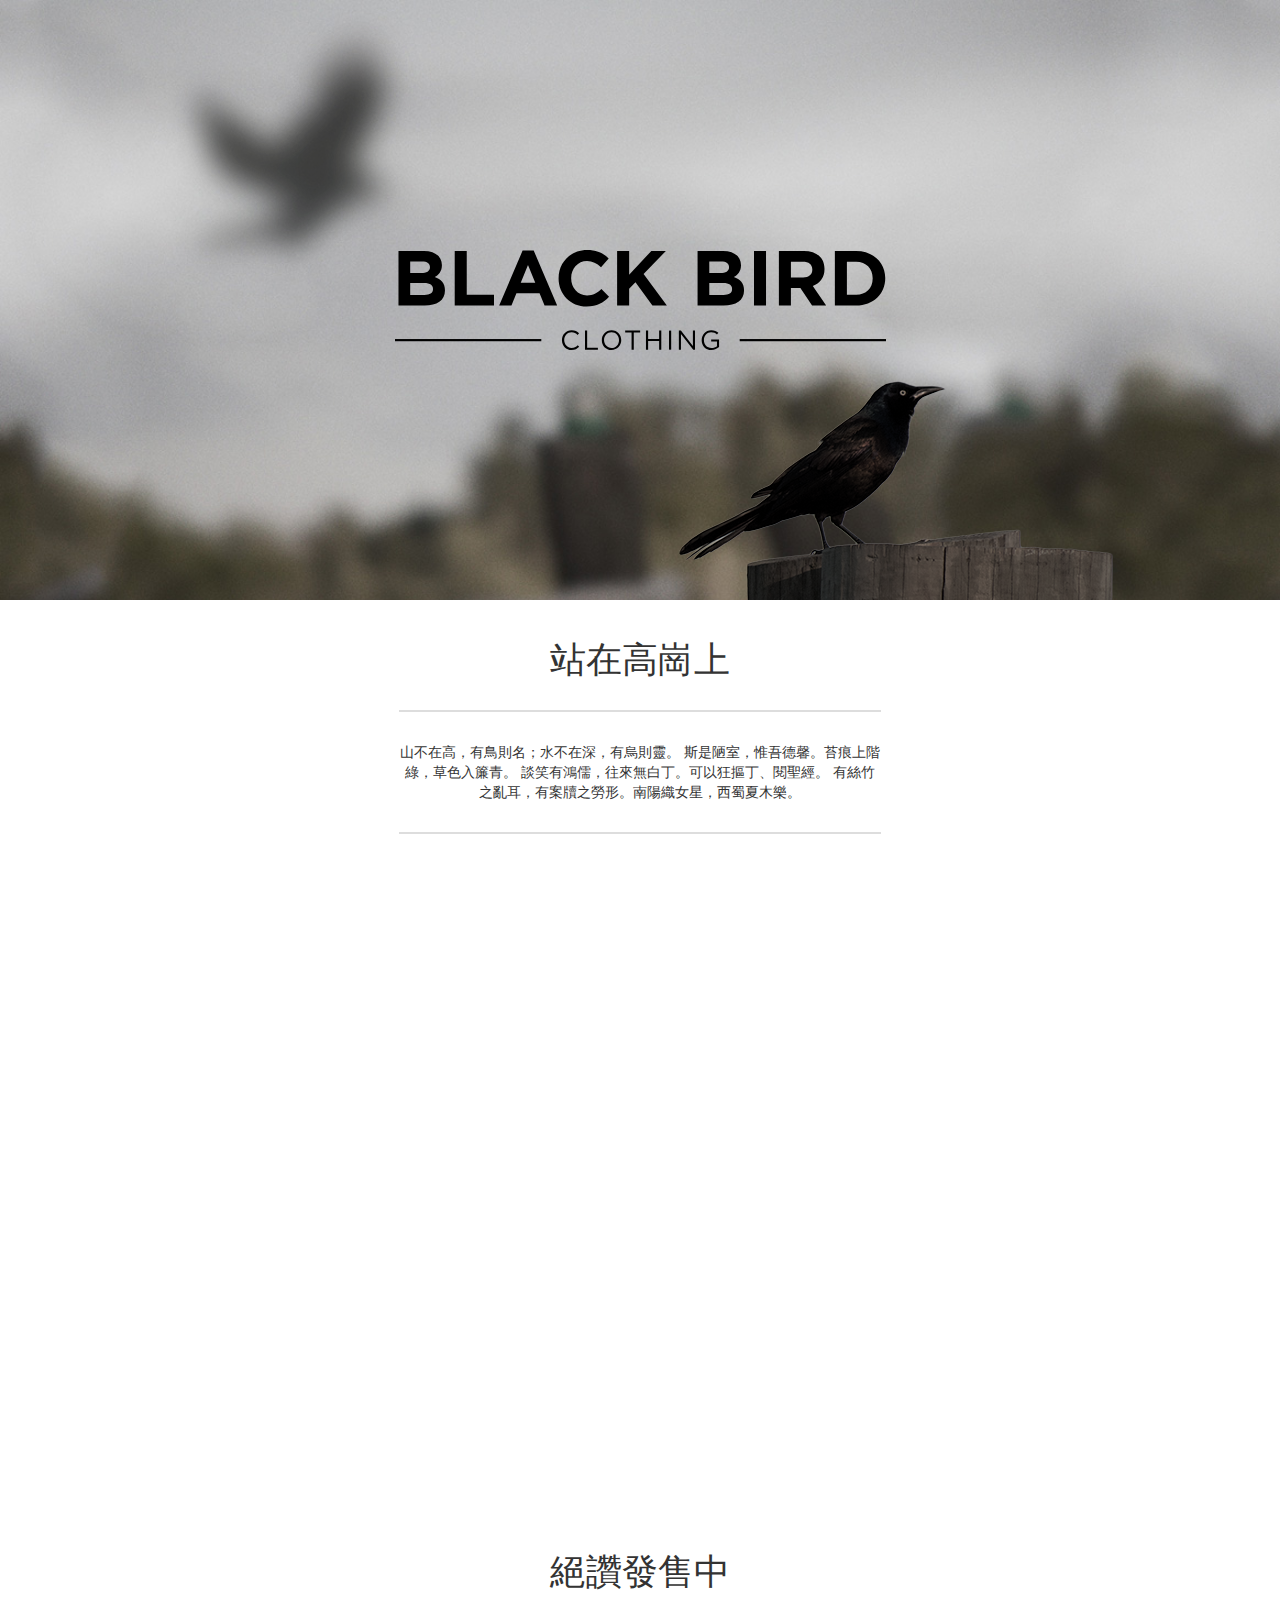
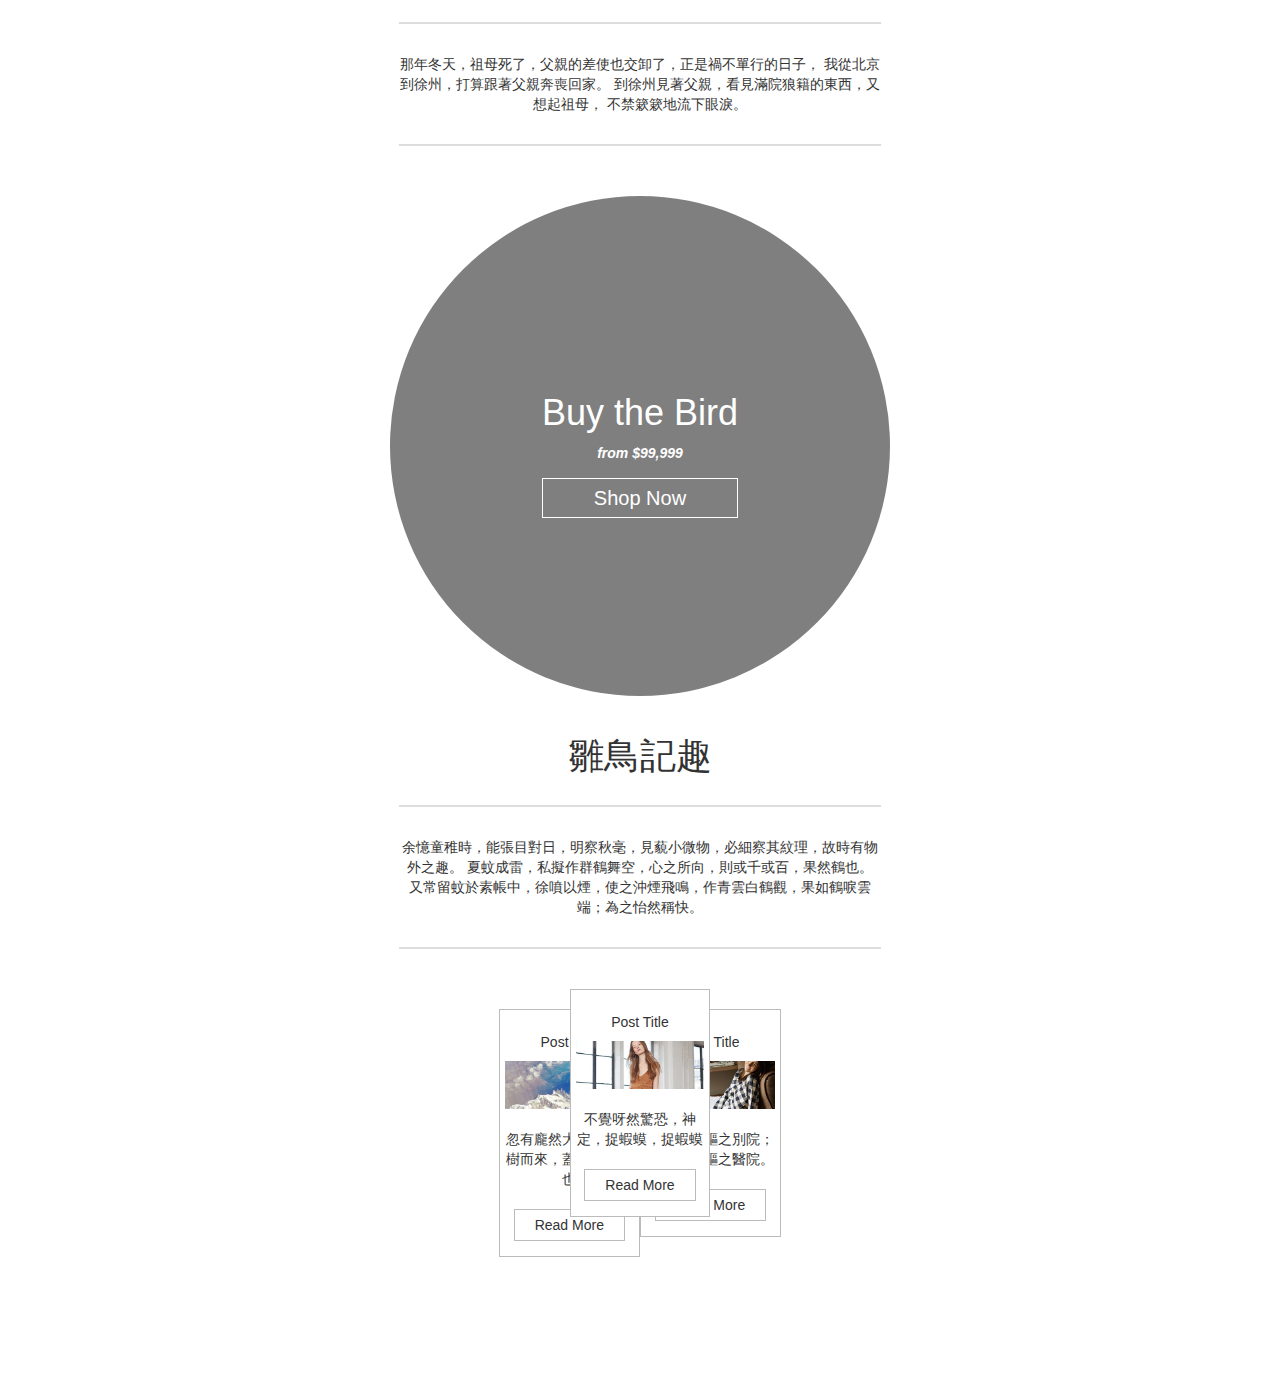
<file: index.html>
<!--DOCTYPE html-->
<html>
    <head>
        <meta charset="utf-8">
        <title>無與倫比的鳥人 - Black Bird</title>
        <link href="css/bootstrap.css" rel="stylesheet"/>
        <link href="css/style.css" rel="stylesheet" charset="utf-8"/>
    </head>
    <body>
<!---------------------------------------------------------------->
<!--header
<!---------------------------------------------------------------->
        <header>
            <div class="bird-box">
                <div class="back-bird"></div>
                <div class="logo"></div>
                <div class="fore-bird"></div>
            </div>
        </header>
<!---------------------------------------------------------------->
<!--main
<!---------------------------------------------------------------->
        <main>
            <div class="container" id="main">
                <h1>站在高崗上</h1>
                <p>
                    山不在高，有鳥則名；水不在深，有烏則靈。
                    斯是陋室，惟吾德馨。苔痕上階綠，草色入簾青。
                    談笑有鴻儒，往來無白丁。可以狂摳丁、閱聖經。
                    有絲竹之亂耳，有案牘之勞形。南陽織女星，西蜀夏木樂。
                </p>
                <div class="clothes">
                    <div class="row">
                        <figure class="col-md-4">
                            <div class="img-row">
                                <a href="#">
                                    <img class="img-responsive" src="img/model3.jpg" alt="model" />
                                </a>
                                <figcaption>Sweater - <strong>$99.0</strong></figcaption>
                            </div>
                        </figure>
                        <figure class="col-md-4">
                            <div class="img-row">
                                <a href="#">
                                    <img class="img-responsive" src="img/model1.jpg" alt="model" />
                                </a>
                                <figcaption>Black - <strong>$199.0</strong></figcaption>
                            </div>
                        </figure>
                        <figure class="col-md-4">
                            <div class="img-row">
                                <a href="#">
                                    <img class="img-responsive" src="img/model2.jpg" alt="model" />
                                </a>
                                <figcaption>Bird - <strong>$299.0</strong></figcaption>
                            </div>
                        </figure>
                    </div>
                    <div class="row">
                        <figure class="col-md-4">
                            <div class="img-row">
                                <a href="#">
                                    <img class="img-responsive" src="img/model1.jpg" alt="model" />
                                </a>
                                <figcaption>Sweater - <strong>$99.0</strong></figcaption>
                            </div>
                        </figure>
                        <figure class="col-md-4">
                            <div class="img-row">
                                <a href="#">
                                    <img class="img-responsive" src="img/model2.jpg" alt="model" />
                                </a>
                                <figcaption>Black - <strong>$199.0</strong></figcaption>
                            </div>
                        </figure>
                        <figure class="col-md-4">
                            <div class="img-row">
                                <a href="#">
                                    <img class="img-responsive" src="img/model3.jpg" alt="model" />
                                </a>
                                <figcaption>Bird - <strong>$299.0</strong></figcaption>
                            </div>
                        </figure>
                    </div>
                    <div class="row">
                        <figure class="col-md-4">
                            <div class="img-row">
                                <a href="#">
                                    <img class="img-responsive" src="img/model2.jpg" alt="model" />
                                </a>
                                <figcaption>Sweater - <strong>$99.0</strong></figcaption>
                            </div>
                        </figure>
                        <figure class="col-md-4">
                            <div class="img-row">
                                <a href="#">
                                    <img class="img-responsive" src="img/model3.jpg" alt="model" />
                                </a>
                                <figcaption>Black - <strong>$199.0</strong></figcaption>
                            </div>
                        </figure>
                        <figure class="col-md-4">
                            <div class="img-row">
                                <a href="#">
                                    <img class="img-responsive" src="img/model1.jpg" alt="model" />
                                </a>
                                <figcaption>Bird - <strong>$299.0</strong></figcaption>
                            </div>
                        </figure>
                    </div>
                </div>
                <h1>絕讚發售中</h1>
                <p>
                    那年冬天，祖母死了，父親的差使也交卸了，正是禍不單行的日子，
                    我從北京到徐州，打算跟著父親奔喪回家。
                    到徐州見著父親，看見滿院狼籍的東西，又想起祖母，
                    不禁簌簌地流下眼淚。
                </p>
            </div>
            <div class="large-window">
                <div class="tint">
                    <div class="promo text-center">
                        <h1>Buy the Bird</h1>
                        <strong>from $99,999</strong>
                        <a class="cta" href="#">Shop Now</a>
                    </div>
                </div>
            </div>
            <div class="container" id="content">
                <div class="blog">
                    <h1>雛鳥記趣</h1>
                    <p>
                        余憶童稚時，能張目對日，明察秋毫，見藐小微物，必細察其紋理，故時有物外之趣。
                        夏蚊成雷，私擬作群鶴舞空，心之所向，則或千或百，果然鶴也。
                        又常留蚊於素帳中，徐噴以煙，使之沖煙飛鳴，作青雲白鶴觀，果如鶴唳雲端；為之怡然稱快。
                    </p>
                    <div class="row">
                        <div class="col-md-4">
                            <div class="post post1">
                                <h5>Post Title</h5>
                                <img class="img-responsive" src="img/posts/one.jpg" alt="post" />
                                <p>
                                    忽有龐然大物拔山倒樹而來，蓋一癩蝦蟆也
                                </p>
                                <a href="#"><button type="button" name="button">Read More</button></a>
                            </div>
                        </div>
                        <div class="col-md-4">
                            <div class="post post2">
                                <h5>Post Title</h5>
                                <img class="img-responsive" src="img/posts/two.jpg" alt="post" />
                                <p>
                                    不覺呀然驚恐，神定，捉蝦蟆，捉蝦蟆
                                </p>
                                <a href="#"><button type="button" name="button">Read More</button></a>
                            </div>
                        </div>
                        <div class="col-md-4">
                            <div class="post post3">
                                <h5>Post Title</h5>
                                <img class="img-responsive" src="img/posts/three.jpg" alt="post" />
                                <p>
                                    鞭數十，驅之別院；鞭數千，驅之醫院。
                                </p>
                                <a href="#"><button type="button" name="button">Read More</button></a>
                            </div>
                        </div>
                    </div>
                </div>
            </div>
        </main>
<!---------------------------------------------------------------->
<!--footer
<!---------------------------------------------------------------->
        <footer>
            <div class="container" id="footer">
                <div class="row">
                    <div class="col-md-3">
                        <strong>FIND US ON</strong>
                        <ul>
                            <li><a href="#">Twitter</a></li>
                            <li><a href="#">Facebook</a></li>
                            <li><a href="#">Pinterest</a></li>
                            <li><a href="#">Instagram</a></li>
                        </ul>
                    </div>
                    <div class="col-md-3">
                        <strong>OTHER SHOPS</strong>
                        <ul>
                            <li><a href="#">Red Bruce</a></li>
                            <li><a href="#">Yellow Robin</a></li>
                            <li><a href="#">Pink Abby</a></li>
                            <li><a href="#">Gray Stuart</a></li>
                        </ul>
                    </div>
                    <div class="col-md-6 contact">
                        <p>
                            <strong>Black Bird是一個非人道販賣鳥隻的邪惡集團</strong><br/>
                            定期發佈優質毛皮、技術活動等相關資訊，歡迎訂閱我們的電子報！
                            每週六發送，完全免費，可隨時退訂。
                        </p>
                        <form action="index.html" method="post">
                            <div class="row">
                                <div class="col-md-12">
                                    <input type="email" name="email" placeholder="Your Email">
                                    <input class="btn-default" type="submit" name="submit" value="submit">
                                </div>
                            </div>
                        </form>
                    </div>
                </div>
            </div>
        </footer>
        <script src="http://ajax.googleapis.com/ajax/libs/jquery/1.11.1/jquery.min.js"></script>
        <script src="js/bootstrap.js"></script>
        <script src="js/isMobile.js"></script>
        <script src="js/style.js"></script>
        <script type="text/javascript">
            if(isMobile.phone || isMobile.tablet) {
                window.location.replace('mobile.html');
            }
        </script>
    </body>
</html>
</file>
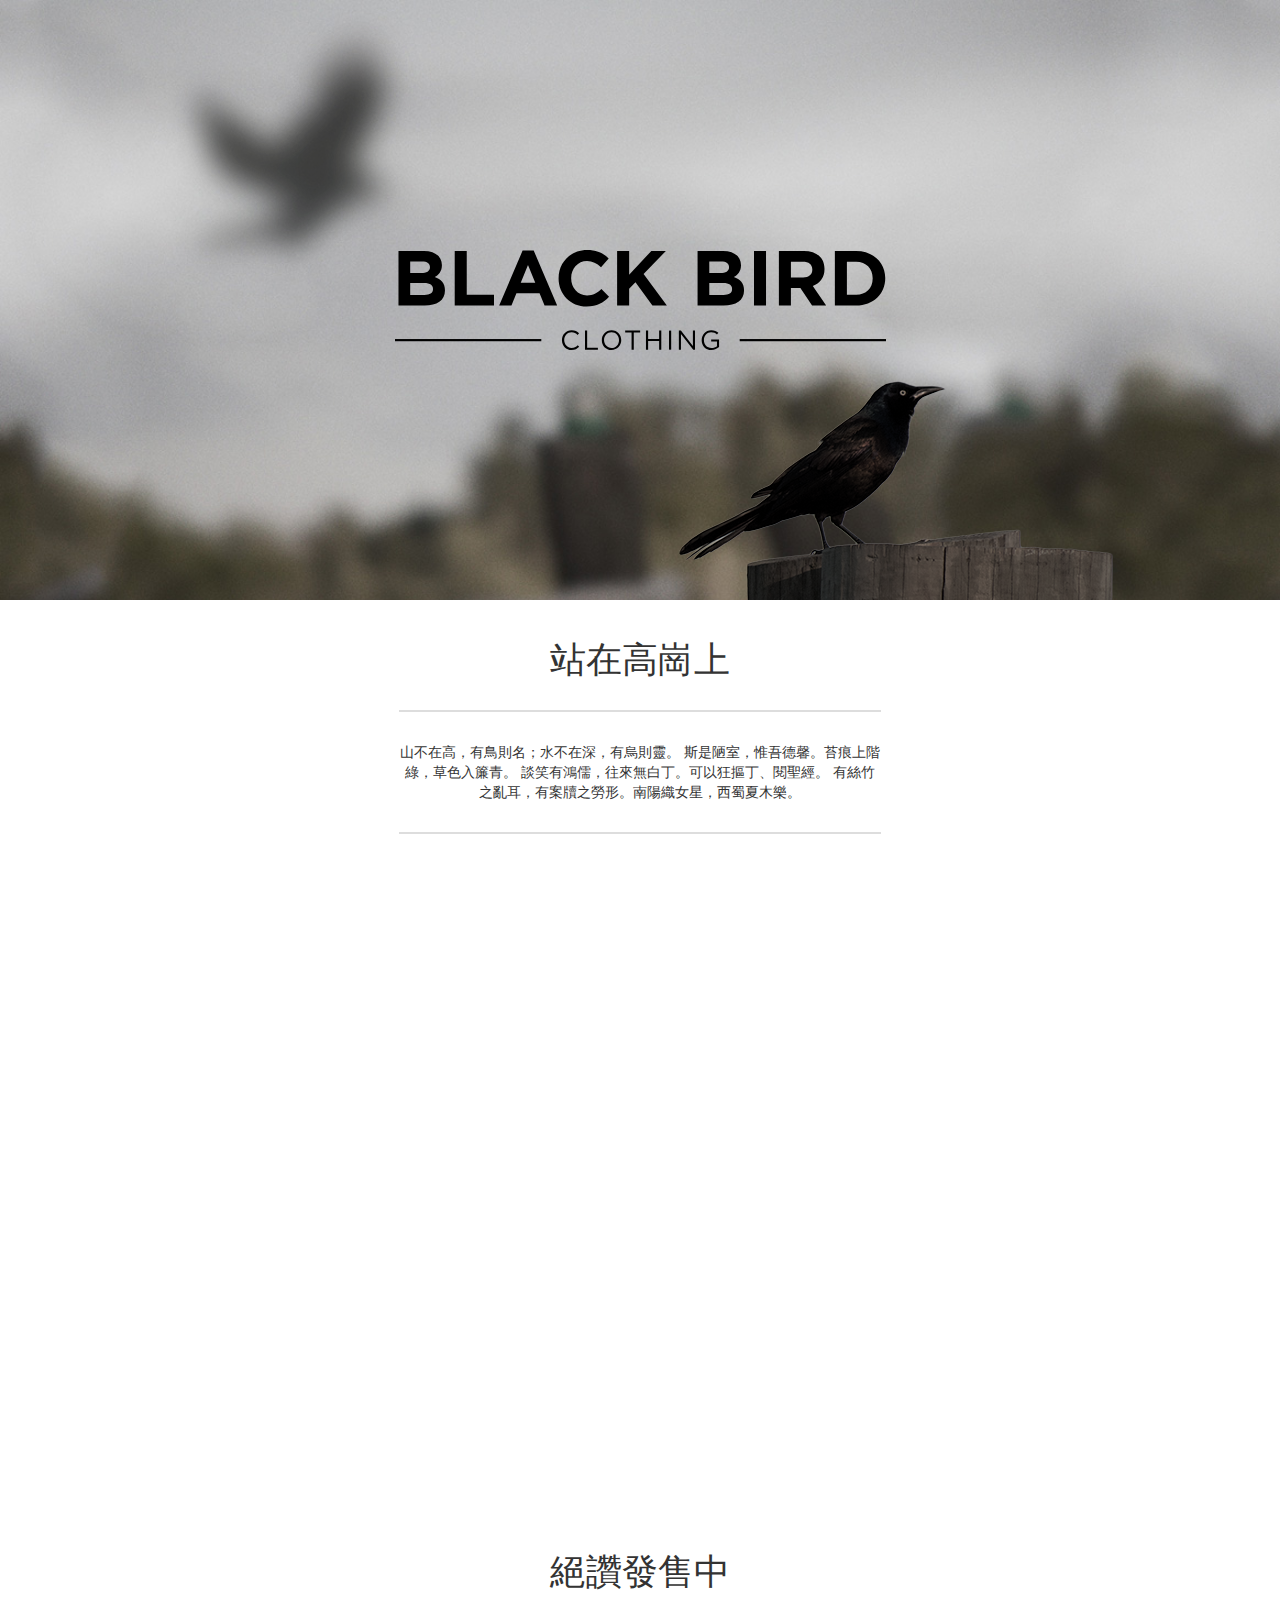
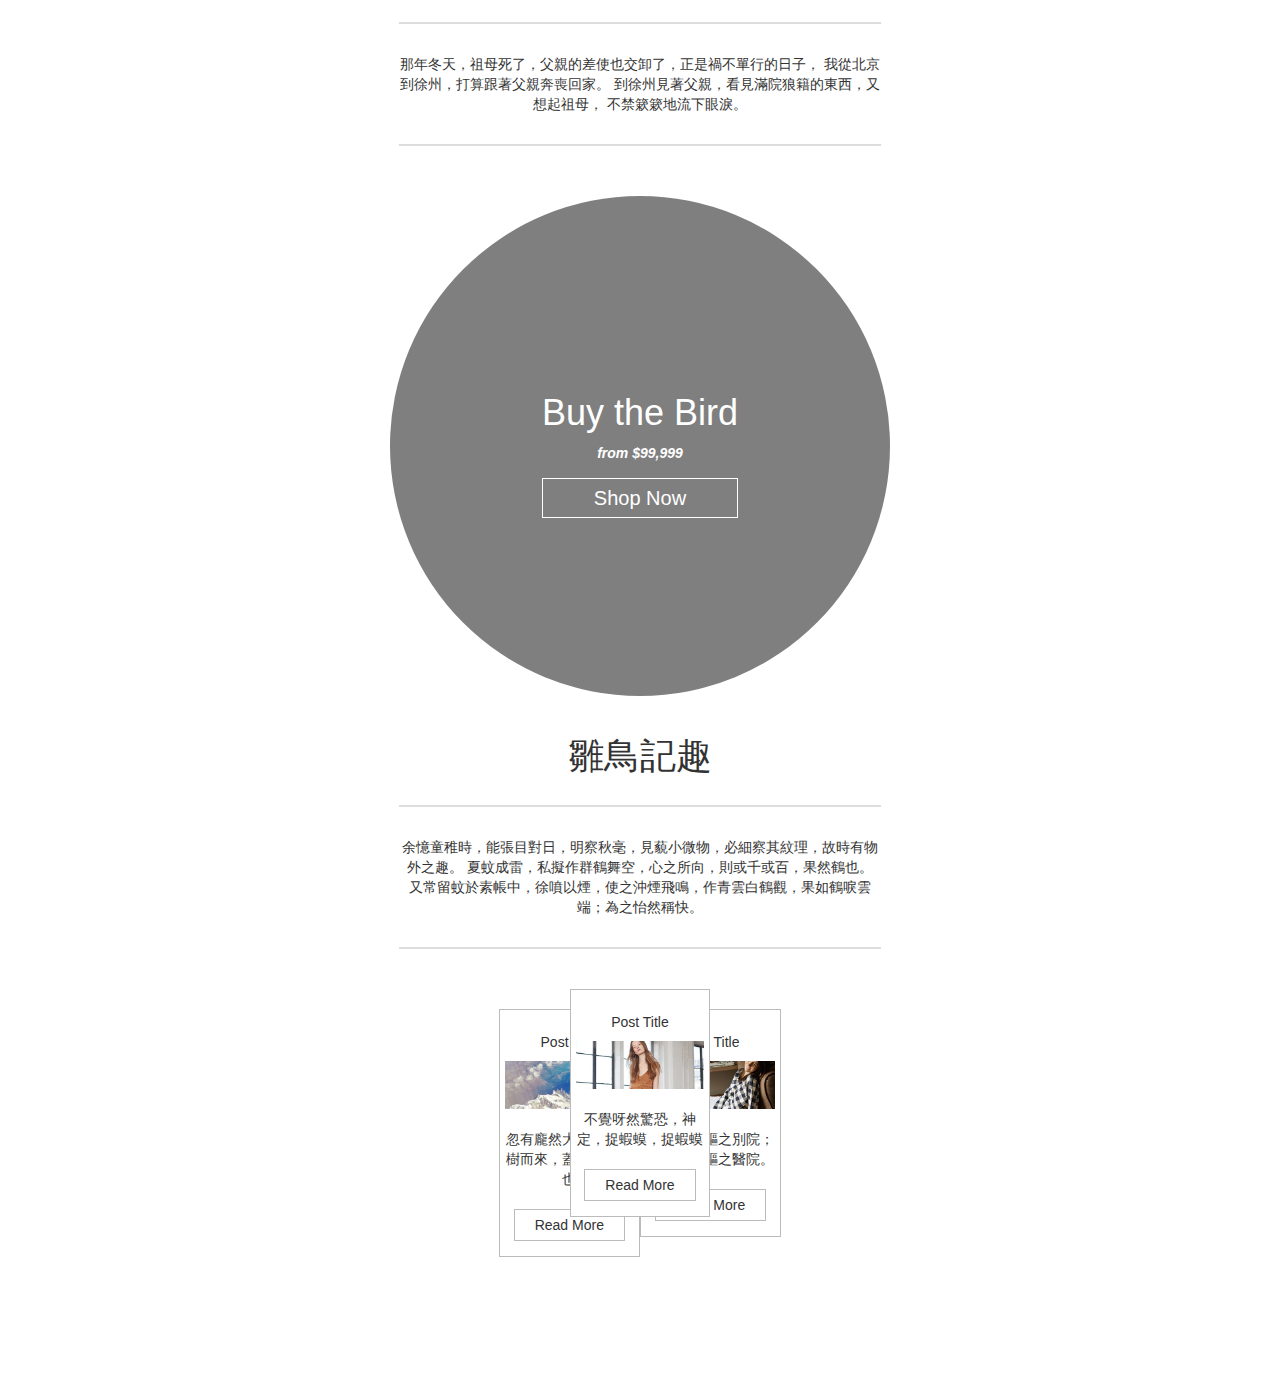
<file: mobile.html>
<!--DOCTYPE html-->
<html>
    <head>
        <meta charset="utf-8">
        <title>無與倫比的鳥人 - Black Bird</title>
        <link href="css/bootstrap.css" rel="stylesheet"/>
        <link href="css/mobile.css" rel="stylesheet" charset="utf-8"/>
    </head>
    <body>
<!---------------------------------------------------------------->
<!--header
<!---------------------------------------------------------------->
        <header>
            <div class="bird-box">
                <div class="back-bird"></div>
                <div class="logo"></div>
                <div class="fore-bird"></div>
            </div>
        </header>
<!---------------------------------------------------------------->
<!--main
<!---------------------------------------------------------------->
        <main>
            <div class="container" id="main">
                <h1>站在高崗上</h1>
                <p>
                    山不在高，有鳥則名；水不在深，有烏則靈。
                    斯是陋室，惟吾德馨。苔痕上階綠，草色入簾青。
                    談笑有鴻儒，往來無白丁。可以狂摳丁、閱聖經。
                    有絲竹之亂耳，有案牘之勞形。南陽織女星，西蜀夏木樂。
                </p>
                <div class="clothes">
                    <div class="row">
                        <figure class="col-md-4">
                            <div class="img-row">
                                <a href="#">
                                    <img class="img-responsive" src="img/model3.jpg" alt="model" />
                                </a>
                                <figcaption>Sweater - <strong>$99.0</strong></figcaption>
                            </div>
                        </figure>
                        <figure class="col-md-4">
                            <div class="img-row">
                                <a href="#">
                                    <img class="img-responsive" src="img/model1.jpg" alt="model" />
                                </a>
                                <figcaption>Black - <strong>$199.0</strong></figcaption>
                            </div>
                        </figure>
                        <figure class="col-md-4">
                            <div class="img-row">
                                <a href="#">
                                    <img class="img-responsive" src="img/model2.jpg" alt="model" />
                                </a>
                                <figcaption>Bird - <strong>$299.0</strong></figcaption>
                            </div>
                        </figure>
                    </div>
                    <div class="row">
                        <figure class="col-md-4">
                            <div class="img-row">
                                <a href="#">
                                    <img class="img-responsive" src="img/model1.jpg" alt="model" />
                                </a>
                                <figcaption>Sweater - <strong>$99.0</strong></figcaption>
                            </div>
                        </figure>
                        <figure class="col-md-4">
                            <div class="img-row">
                                <a href="#">
                                    <img class="img-responsive" src="img/model2.jpg" alt="model" />
                                </a>
                                <figcaption>Black - <strong>$199.0</strong></figcaption>
                            </div>
                        </figure>
                        <figure class="col-md-4">
                            <div class="img-row">
                                <a href="#">
                                    <img class="img-responsive" src="img/model3.jpg" alt="model" />
                                </a>
                                <figcaption>Bird - <strong>$299.0</strong></figcaption>
                            </div>
                        </figure>
                    </div>
                    <div class="row">
                        <figure class="col-md-4">
                            <div class="img-row">
                                <a href="#">
                                    <img class="img-responsive" src="img/model2.jpg" alt="model" />
                                </a>
                                <figcaption>Sweater - <strong>$99.0</strong></figcaption>
                            </div>
                        </figure>
                        <figure class="col-md-4">
                            <div class="img-row">
                                <a href="#">
                                    <img class="img-responsive" src="img/model3.jpg" alt="model" />
                                </a>
                                <figcaption>Black - <strong>$199.0</strong></figcaption>
                            </div>
                        </figure>
                        <figure class="col-md-4">
                            <div class="img-row">
                                <a href="#">
                                    <img class="img-responsive" src="img/model1.jpg" alt="model" />
                                </a>
                                <figcaption>Bird - <strong>$299.0</strong></figcaption>
                            </div>
                        </figure>
                    </div>
                </div>
                <h1>絕讚發售中</h1>
                <p>
                    那年冬天，祖母死了，父親的差使也交卸了，正是禍不單行的日子，
                    我從北京到徐州，打算跟著父親奔喪回家。
                    到徐州見著父親，看見滿院狼籍的東西，又想起祖母，
                    不禁簌簌地流下眼淚。父親說，
                    「事已如此，不必難過，好在天無絕人之路！」
                </p>
            </div>
            <div class="large-window">
                <div class="tint">
                    <div class="promo">
                        <h1>Buy the Bird</h1>
                        <strong>from $99,999</strong>
                        <a class="cta" href="#">Shop Now</a>
                    </div>
                </div>
            </div>
            <div class="container" id="content">
                <div class="blog">
                    <h1>雛鳥記趣</h1>
                    <p>
                        余憶童稚時，能張目對日，明察秋毫，見藐小微物，必細察其紋理，故時有物外之趣。
                        夏蚊成雷，私擬作群鶴舞空，心之所向，則或千或百，果然鶴也。
                        昂首觀之，項為之強。
                        又常留蚊於素帳中，徐噴以煙，使之沖煙飛鳴，作青雲白鶴觀，果如鶴唳雲端；為之怡然稱快。
                    </p>
                    <div class="row">
                        <div class="col-md-4">
                            <div class="post post1">
                                <h5>Post Title</h5>
                                <img class="img-responsive" src="img/posts/one.jpg" alt="post" />
                                <p>
                                    忽有龐然大物拔山倒樹而來蓋一癩蝦蟆也
                                </p>
                                <a href="#"><button type="button" name="button">Read More</button></a>
                            </div>
                        </div>
                        <div class="col-md-4">
                            <div class="post post2">
                                <h5>Post Title</h5>
                                <img class="img-responsive" src="img/posts/two.jpg" alt="post" />
                                <p>
                                    不覺呀然驚恐，神定，捉蝦蟆，捉蝦蟆
                                </p>
                                <a href="#"><button type="button" name="button">Read More</button></a>
                            </div>
                        </div>
                        <div class="col-md-4">
                            <div class="post post3">
                                <h5>Post Title</h5>
                                <img class="img-responsive" src="img/posts/three.jpg" alt="post" />
                                <p>
                                    鞭數十，驅之別院；鞭數千，驅之醫院。
                                </p>
                                <a href="#"><button type="button" name="button">Read More</button></a>
                            </div>
                        </div>
                    </div>
                </div>
            </div>
        </main>
<!---------------------------------------------------------------->
<!--footer
<!---------------------------------------------------------------->
        <footer>
            <div class="container" id="footer">
                <div class="row">
                    <div class="col-sm-6 text-center">
                        <strong>FIND US ON</strong>
                        <ul>
                            <li><a href="#">Twitter</a></li>
                            <li><a href="#">Facebook</a></li>
                            <li><a href="#">Pinterest</a></li>
                            <li><a href="#">Instagram</a></li>
                        </ul>
                    </div>
                    <div class="col-sm-6 text-center">
                        <strong>OTHER SHOPS</strong>
                        <ul>
                            <li><a href="#">Red Bruce</a></li>
                            <li><a href="#">Yellow Robin</a></li>
                            <li><a href="#">Pink Abby</a></li>
                            <li><a href="#">Gray Stuart</a></li>
                        </ul>
                    </div>
                    <div class="col-sm-12 contact text-center">
                        <p>
                            <strong>Black Bird是一個非人道販賣鳥隻的邪惡集團</strong><br/>
                            定期發佈優質毛皮、技術活動等相關資訊，歡迎訂閱我們的電子報！
                            每週六發送，完全免費，可隨時退訂。
                        </p>
                        <form action="index.html" method="post">
                            <div class="row">
                                <div class="col-md-12">
                                    <input class="email" type="email" name="email" placeholder="Your Email">
                                    <input class="submit btn-default" type="submit" name="submit" value="submit">
                                </div>
                            </div>
                        </form>
                    </div>
                </div>
            </div>
        </footer>
        <script src="//ajax.googleapis.com/ajax/libs/jquery/1.11.1/jquery.min.js"></script>
        <script src="js/bootstrap.js"></script>
        <script src="js/isMobile.js"></script>
        <script type="text/javascript">
            if(!(isMobile.phone || isMobile.tablet)) {
                window.location.replace('index.html');
            }
        </script>
    </body>
</html>
</file>
<file: css/style.css>
/*
GENERAL
*/

body {
    max-height: 100%;
}
/*-----------------------------------------------
*    header
-----------------------------------------------*/
.bird-box {
    position: relative;
    height: 600px;
    background: url(../img/bird-bg.jpg) top center no-repeat;
    background-size: contain;
    overflow: hidden;
    background-attachment: fixed; /*這個超重要*/
    z-index: 3;

}

.logo {
    height: 100px;
    width: 100%;
    background: url(../img/black-bird-logo.svg) center center no-repeat;
    position: absolute;
    top: 50%;
    margin-top: -50px;
}

.fore-bird {
    width: 960px;
    height: 733px;
    background: url(../img/fore-bird.png) right bottom no-repeat;
    position: absolute;
    left: 50%;
    margin-left: -480px;
    top: 380px;
}

.back-bird {
    width: 960px;
    height: 298px;
    background: url(../img/back-bird.png) top left no-repeat;
    position: absolute;
    left: 50%;
    margin-left: -480px;
}
/*-----------------------------------------------
*    main
-----------------------------------------------*/
main {
    position: relative;
    z-index: 2;
    background-color: #fff;
    margin-bottom: 200px;
    overflow: hidden;
}

#main,
#content {
    text-align: center;
    width: 40%;
}

#main h1,
#content h1 {
    padding: 20px 0;
}

#main p,
#content p {
    border-top: 2px solid #ddd;
    border-bottom: 2px solid #ddd;
    padding-top: 30px;
    padding-bottom: 30px;
}

#content {
    height: 700px;
}

.clothes {
    margin-top: 40px;
}

.clothes figure {
    margin-bottom: 20px;
    position: relative;
    opacity: 0;
    transform: translateX(20px);
    transition: all 0.3s ease-in-out;
    overflow: hidden;
    padding-left: 0;
}

.img-row {
    overflow: hidden;
}

.img-row a img {
    display: block;
    transform: scale(1);
    transition: all 0.3s ease-in-out;
}
/*-----------------------------------------------
*    model animate
-----------------------------------------------*/
.clothes figure.show {
    opacity: 1;
    transform: translateX(0px);
}

/*-----------------------------------------------
*    large window
-----------------------------------------------*/
.large-window {
    text-align: center;
    margin: 40px auto 0;
    width: 500px;
    height: 500px;
    background: url(../img/model2.jpg) center 0px repeat-y;
    background-attachment: fixed;
    border-radius: 50%;
    position: relative;
}

.clothes figcaption {
    position: absolute;
    bottom: 10px;
    left: -100%;
    background-color: #000;
    color: #fff;
    padding: 0 10px;
    font-size: 11px;
    transition: all 0.3s ease-in-out;
}

.tint {
    background-color: rgba(0, 0, 0, 0.5);
    position: absolute;
    top: 0;
    right: 0;
    bottom: 0;
    left: 0;
    border-radius: 50%;
    display: flex;
    justify-content: center;
    align-items: center;
}

.promo h1,
.promo strong,
.promo a {
    display: block;
    color: #fff;
}

.promo strong {
    font-style: italic;
}

.cta {
    font-size: 20px;
    margin-top: 15px;
    border: 1px solid #fff;
    padding: 5px;
    transition: all 0.3s ease-in-out;
}

.cta:hover {
    color: #000;
    background-color: #fff;
    text-decoration: none;
}

/*-----------------------------------------------
*    content blog
-----------------------------------------------*/
#content .blog .post {
    margin-top: 30px;
}

#content .post p {
    border: none;
    padding-top: 20px;
    padding-bottom: 10px;
}

.post button {
    background-color: #fff;
    color: #333;
    border: 1px solid #bbb;
    padding: 5px 20px;
}

.post {
    border: 1px solid #bbb;
    padding: 15px 5px;
    background-color: #fff;
    position: relative;
}

.post1 {
    transform: translate(100px, 20px);
}

.post2 {
    z-index: 2;
}

.post3 {
    transform: translate(-100px, 20px);
}
/*-----------------------------------------------
*    footer
-----------------------------------------------*/
footer {
    background-color: #333;
    color: #fff;
    padding: 40px 0;
    position: fixed;
    bottom: 0;
    width: 100%;
}

#footer {
    max-width: 60%;
}

#footer a {
    color: #fff;
}

#footer strong {
    margin: 5px 0;
}

#footer li {
    margin-top: 5px;
}

#footer .btn-default {
    border: none;
}
</file>
<file: css/mobile.css>
/*
GENERAL
*/
h1 {
    font-size: 66px;
}

h5,
p {
    font-size: 46px;
}
/*-----------------------------------------------
*    header
-----------------------------------------------*/
.bird-box {
    position: relative;
    height: 600px;
    background: url(../img/bird-bg.jpg) top center no-repeat;
    /*background-size: contain;*/
    overflow: hidden;
    /*background-attachment: fixed; /*這個超重要*/*/
}

.logo {
    height: 100px;
    width: 100%;
    background: url(../img/black-bird-logo.svg) center center no-repeat;
    position: absolute;
    top: 50%;
    margin-top: -50px;
}

.fore-bird {
    width: 960px;
    height: 733px;
    background: url(../img/fore-bird.png) right bottom no-repeat;
    position: absolute;
    left: 50%;
    margin-left: -480px;
    top: 380px;
}

.back-bird {
    width: 960px;
    height: 298px;
    background: url(../img/back-bird.png) top left no-repeat;
    position: absolute;
    left: 50%;
    margin-left: -480px;
}
/*-----------------------------------------------
*    main
-----------------------------------------------*/
main {
    /*position: relative;*/
    /*z-index: 2;*/
    background-color: #fff;
    /*margin-bottom: 200px;*/
}

#main,
#content {
    text-align: center;
    /*width: 40%;*/
}

#main h1,
#content h1 {
    padding: 20px 0;
}

#main p,
#content p {
    border-top: 2px solid #ddd;
    border-bottom: 2px solid #ddd;
    padding-top: 30px;
    padding-bottom: 30px;
}

#content {
    /*height: 1500px;*/
}

.clothes {
    margin-top: 40px;
}

.clothes figure {
    margin-bottom: 20px;
    position: relative;
    /*opacity: 0;*/
    /*transform: translateX(20px);
    transition: all 0.3s ease-in-out;*/
    overflow: hidden;
    padding-left: 0;
}

.img-row {
    overflow: hidden;
}

.img-row a img {
    display: block;
    /*transform: scale(1);*/
    /*transition: all 0.3s ease-in-out;*/
}
/*-----------------------------------------------
*    model animate
-----------------------------------------------*/
/*.clothes figure.show {
    opacity: 1;
    transform: translateX(0px);
}*/

/*-----------------------------------------------
*    large window
-----------------------------------------------*/
.large-window {
    text-align: center;
    margin: 40px auto 0;
    width: 500px;
    height: 500px;
    background: url(../img/model2.jpg) center 0px repeat-y;
    /*background-attachment: fixed;*/
    border-radius: 50%;
    position: relative;
}

.clothes figcaption {
    position: absolute;
    bottom: 20px;
    /*left: -100%;*/
    background-color: #000;
    color: #fff;
    padding: 0 10px;
    font-size: 46px;
    /*transition: all 0.3s ease-in-out;*/
}

.tint {
    background-color: rgba(0, 0, 0, 0.5);
    position: absolute;
    top: 0;
    right: 0;
    bottom: 0;
    left: 0;
    border-radius: 50%;
    display: flex;
    justify-content: center;
    align-items: center;
}

.promo h1,
.promo strong,
.promo a {
    display: block;
    color: #fff;
}

.promo h1 {
    font-size: 50px;
}

.promo strong {
    font-style: italic;
    font-size: 46px;
}

.cta {
    font-size: 20px;
    margin-top: 15px;
    border: 1px solid #fff;
    padding: 5px;
    /*transition: all 0.3s ease-in-out;*/
}

.cta:hover {
    color: #000;
    background-color: #fff;
    text-decoration: none;
}

/*-----------------------------------------------
*    content blog
-----------------------------------------------*/
#content .blog .post {
    margin-top: 30px;
}

#content .post p {
    border: none;
    padding-top: 20px;
    padding-bottom: 10px;
}

.post button {
    background-color: #fff;
    color: #333;
    border: 1px solid #bbb;
    padding: 5px 20px;
}

.post {
    border: 1px solid #bbb;
    padding: 15px 5px;
    background-color: #fff;
    /*position: relative;*/
}

.post img {
    width: 100%;
}

.post button {
    font-size: 46px;
}

.post1 {
    /*transform: translate(100px, 20px);*/
}

.post2 {
    /*z-index: 2;*/
}

.post3 {
    /*transform: translate(-100px, 20px);*/
}
/*-----------------------------------------------
*    footer
-----------------------------------------------*/
footer {
    background-color: #333;
    color: #fff;
    padding: 40px 0;
    margin-top: 40px;
    /*position: fixed;*/
    /*bottom: 0;
    width: 100%;*/
}

/*#footer {
    max-width: 60%;
}*/

#footer a {
    color: #fff;
    font-size: 46px;
}

#footer strong {
    margin: 5px 0;
    font-size: 50px;
}

#footer ul {
    padding-left: 0;
}

#footer li {
    margin-top: 5px;
    list-style-type: none;
}

#footer .btn-default {
    border: none;
}

#footer .col-sm-6 {
    margin-bottom: 20px;
}

#footer .contact p {
    border-top: 1px solid #fff;
    padding-top: 20px;
}

#footer .email {
    font-size: 46px;
    width: 70%;
    margin-top: 20px;
    padding-left: 10px;
}

#footer .submit {
    font-size: 46px;
    margin-left: 10px;
    vertical-align: bottom;
    border-radius: 3px;
    padding: 4px 15px;
}
</file>
